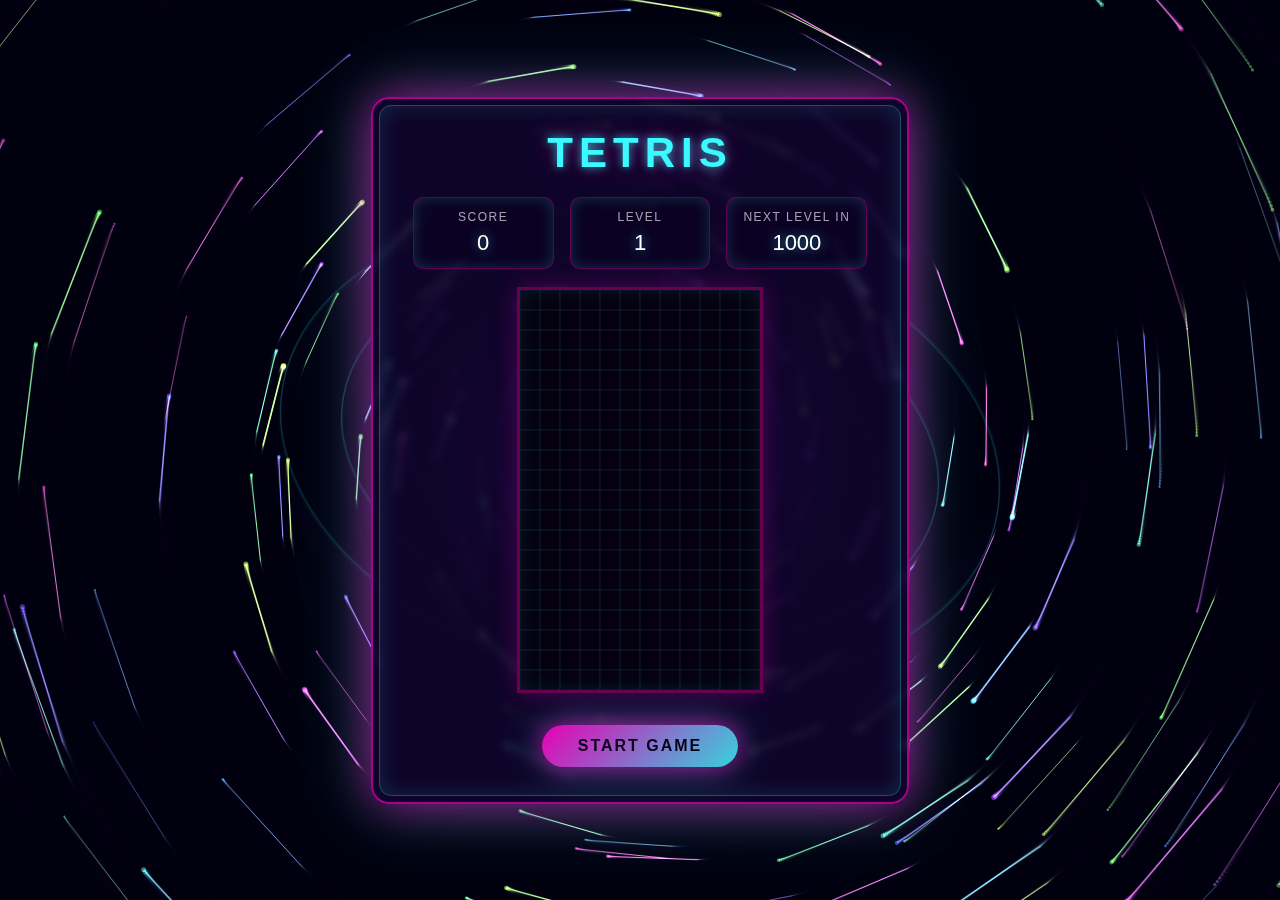
<file: index.html>
<!DOCTYPE html>
<html lang="en">
<head>
    <meta charset="UTF-8">
    <meta name="viewport" content="width=device-width, initial-scale=1.0">
    <title>Tetris Game</title>
    <style>
        :root {
            --neon-pink: #ff00c3;
            --neon-cyan: #3cf9ff;
            --deep-purple: #19003a;
            --night-sky: #05010a;
        }

        * {
            box-sizing: border-box;
        }

        body {
            font-family: 'Orbitron', 'Trebuchet MS', sans-serif;
            background-color: var(--night-sky);
            color: #f7f8ff;
            display: flex;
            justify-content: center;
            align-items: center;
            min-height: 100vh;
            margin: 0;
            overflow: hidden;
        }

        #galaxy-canvas {
            position: fixed;
            inset: 0;
            width: 100vw;
            height: 100vh;
            z-index: 0;
            pointer-events: none;
            background: radial-gradient(circle at center, rgba(12, 0, 36, 0.6), rgba(0, 0, 0, 0.9));
        }

        .game-container {
            position: relative;
            z-index: 2;
            display: flex;
            flex-direction: column;
            align-items: center;
            padding: 30px 40px 35px;
            background: rgba(18, 5, 48, 0.8);
            border-radius: 18px;
            border: 2px solid rgba(255, 0, 195, 0.65);
            box-shadow: 0 0 45px rgba(255, 0, 195, 0.55), 0 0 75px rgba(60, 249, 255, 0.35);
            backdrop-filter: blur(4px);
        }

        .game-container::before {
            content: "";
            position: absolute;
            inset: 6px;
            border-radius: 12px;
            border: 1px solid rgba(60, 249, 255, 0.3);
            pointer-events: none;
            box-shadow: inset 0 0 22px rgba(60, 249, 255, 0.15);
        }

        h1 {
            margin: 0 0 20px;
            font-size: 42px;
            letter-spacing: 6px;
            text-transform: uppercase;
            color: var(--neon-cyan);
            text-shadow: 0 0 10px rgba(60, 249, 255, 0.7), 0 0 25px rgba(255, 0, 195, 0.4);
            animation: titleGlow 4s ease-in-out infinite;
        }

        @keyframes titleGlow {
            0%, 100% {
                text-shadow: 0 0 10px rgba(60, 249, 255, 0.9), 0 0 30px rgba(255, 0, 195, 0.4);
                color: var(--neon-cyan);
            }
            50% {
                text-shadow: 0 0 20px rgba(255, 0, 195, 0.9), 0 0 45px rgba(60, 249, 255, 0.35);
                color: var(--neon-pink);
            }
        }

        .info-panel {
            display: grid;
            grid-template-columns: repeat(3, minmax(0, 1fr));
            gap: 16px;
            width: 100%;
            margin-bottom: 18px;
        }

        .info-card {
            background: rgba(10, 0, 32, 0.65);
            border-radius: 10px;
            padding: 12px 16px;
            border: 1px solid rgba(255, 0, 195, 0.35);
            box-shadow: inset 0 0 14px rgba(60, 249, 255, 0.18);
            display: flex;
            flex-direction: column;
            align-items: center;
            justify-content: center;
            min-width: 120px;
        }

        .info-card .label {
            font-size: 12px;
            letter-spacing: 1.5px;
            text-transform: uppercase;
            color: rgba(247, 248, 255, 0.65);
            margin-bottom: 6px;
        }

        .info-card .value {
            font-size: 22px;
            color: #ffffff;
            text-shadow: 0 0 12px rgba(60, 249, 255, 0.6);
        }

        .info-card.flash {
            animation: cardFlash 0.6s ease;
        }

        @keyframes cardFlash {
            0% {
                box-shadow: 0 0 32px rgba(60, 249, 255, 0.9), inset 0 0 24px rgba(255, 0, 195, 0.45);
                transform: translateY(-2px);
            }
            100% {
                box-shadow: inset 0 0 14px rgba(60, 249, 255, 0.18);
                transform: none;
            }
        }

        #tetris {
            background: rgba(0, 0, 0, 0.92);
            border: 3px solid rgba(255, 0, 195, 0.4);
            box-shadow: inset 0 0 25px rgba(60, 249, 255, 0.2), 0 0 22px rgba(255, 0, 195, 0.25);
            margin-bottom: 20px;
        }

        button {
            margin-top: 12px;
            padding: 12px 36px;
            font-size: 16px;
            font-weight: bold;
            letter-spacing: 2px;
            text-transform: uppercase;
            background: linear-gradient(135deg, rgba(255, 0, 195, 0.9), rgba(60, 249, 255, 0.85));
            color: #0b001a;
            border: none;
            border-radius: 999px;
            cursor: pointer;
            box-shadow: 0 0 25px rgba(255, 0, 195, 0.6), 0 0 45px rgba(60, 249, 255, 0.35);
            transition: transform 0.2s ease, box-shadow 0.2s ease;
        }

        button:hover {
            transform: translateY(-2px) scale(1.02);
            box-shadow: 0 0 35px rgba(255, 0, 195, 0.8), 0 0 65px rgba(60, 249, 255, 0.45);
        }

        button:focus {
            outline: none;
        }

        @media (max-width: 640px) {
            .game-container {
                padding: 24px;
            }

            .info-panel {
                grid-template-columns: 1fr;
            }

            h1 {
                font-size: 32px;
            }
        }
    </style>
</head>
<body>
    <canvas id="galaxy-canvas"></canvas>
    <div class="game-container">
        <h1>Tetris</h1>
        <div class="info-panel">
            <div class="info-card">
                <div class="label">Score</div>
                <div class="value" id="score">0</div>
            </div>
            <div class="info-card">
                <div class="label">Level</div>
                <div class="value" id="level">1</div>
            </div>
            <div class="info-card">
                <div class="label">Next Level In</div>
                <div class="value" id="next-level-points">1000</div>
            </div>
        </div>
        <canvas id="tetris" width="240" height="400"></canvas>
        <button id="start-button">Start Game</button>
    </div>

    <script>
        document.addEventListener('DOMContentLoaded', () => {
            const canvas = document.getElementById('tetris');
            const ctx = canvas.getContext('2d');
            const scoreElement = document.getElementById('score');
            const levelElement = document.getElementById('level');
            const nextLevelElement = document.getElementById('next-level-points');
            const startButton = document.getElementById('start-button');
            const galaxyCanvas = document.getElementById('galaxy-canvas');
            const galaxyCtx = galaxyCanvas.getContext('2d');

            const scoreCard = scoreElement.closest('.info-card');
            const levelCard = levelElement.closest('.info-card');
            const nextLevelCard = nextLevelElement.closest('.info-card');

            const ROWS = 20;
            const COLS = 12;
            const BLOCK_SIZE = 20;
            const EMPTY = 'transparent';

            const STAR_COUNT = 220;
            let stars = [];
            let galaxyWidth = window.innerWidth;
            let galaxyHeight = window.innerHeight;
            let pixelRatio = window.devicePixelRatio || 1;

            let board = [];
            let currentPiece = null;
            let score = 0;
            let level = 1;
            let gameOver = false;
            let intervalId = null;
            let audioCtx = null;

            const PIECES = [
                [I, '#3cf9ff'],
                [J, '#00b1ff'],
                [L, '#ff7b1c'],
                [O, '#ffeb3b'],
                [S, '#00ffb8'],
                [T, '#d76bff'],
                [Z, '#ff3c6f']
            ];

            function I() {
                return [
                    [0, 0, 0, 0],
                    [1, 1, 1, 1],
                    [0, 0, 0, 0],
                    [0, 0, 0, 0]
                ];
            }

            function J() {
                return [
                    [1, 0, 0],
                    [1, 1, 1],
                    [0, 0, 0]
                ];
            }

            function L() {
                return [
                    [0, 0, 1],
                    [1, 1, 1],
                    [0, 0, 0]
                ];
            }

            function O() {
                return [
                    [1, 1],
                    [1, 1]
                ];
            }

            function S() {
                return [
                    [0, 1, 1],
                    [1, 1, 0],
                    [0, 0, 0]
                ];
            }

            function T() {
                return [
                    [0, 1, 0],
                    [1, 1, 1],
                    [0, 0, 0]
                ];
            }

            function Z() {
                return [
                    [1, 1, 0],
                    [0, 1, 1],
                    [0, 0, 0]
                ];
            }

            function ensureAudioContext() {
                if (!audioCtx) {
                    const AudioContext = window.AudioContext || window.webkitAudioContext;
                    if (AudioContext) {
                        audioCtx = new AudioContext();
                    }
                } else if (audioCtx.state === 'suspended') {
                    audioCtx.resume();
                }
            }

            function playLineClearSound(rowsCleared) {
                if (!audioCtx) {
                    return;
                }

                const now = audioCtx.currentTime;

                for (let i = 0; i < rowsCleared; i++) {
                    const osc = audioCtx.createOscillator();
                    const gain = audioCtx.createGain();
                    osc.type = 'square';

                    const startTime = now + i * 0.12;
                    const baseFrequency = 320 + i * 110;

                    osc.frequency.setValueAtTime(baseFrequency, startTime);
                    osc.frequency.exponentialRampToValueAtTime(baseFrequency * 2, startTime + 0.1);

                    gain.gain.setValueAtTime(0.25, startTime);
                    gain.gain.exponentialRampToValueAtTime(0.001, startTime + 0.25);

                    osc.connect(gain).connect(audioCtx.destination);
                    osc.start(startTime);
                    osc.stop(startTime + 0.26);
                }
            }

            function flashCard(card) {
                if (!card) return;
                card.classList.remove('flash');
                void card.offsetWidth;
                card.classList.add('flash');
            }

            function resizeGalaxy() {
                pixelRatio = window.devicePixelRatio || 1;
                galaxyWidth = window.innerWidth;
                galaxyHeight = window.innerHeight;
                galaxyCanvas.width = galaxyWidth * pixelRatio;
                galaxyCanvas.height = galaxyHeight * pixelRatio;
                galaxyCanvas.style.width = '100vw';
                galaxyCanvas.style.height = '100vh';
                galaxyCtx.setTransform(pixelRatio, 0, 0, pixelRatio, 0, 0);
            }

            function createStars() {
                const blackHoleRadius = Math.min(galaxyWidth, galaxyHeight) * 0.18;
                const maxRadius = Math.sqrt(galaxyWidth * galaxyWidth + galaxyHeight * galaxyHeight) / 2;

                stars = Array.from({ length: STAR_COUNT }, () => {
                    const radius = blackHoleRadius + Math.random() * (maxRadius - blackHoleRadius);
                    return {
                        angle: Math.random() * Math.PI * 2,
                        radius,
                        speed: 0.002 + Math.random() * 0.004,
                        inwardSpeed: 0.02 + Math.random() * 0.04,
                        size: 0.6 + Math.random() * 1.8,
                        offset: Math.random() * Math.PI * 2,
                        maxRadius
                    };
                });
            }

            function animateGalaxy() {
                requestAnimationFrame(animateGalaxy);

                const width = galaxyWidth;
                const height = galaxyHeight;
                const cx = width / 2;
                const cy = height / 2;
                const blackHoleRadius = Math.min(width, height) * 0.18;
                const time = performance.now() * 0.001;

                galaxyCtx.fillStyle = 'rgba(3, 0, 18, 0.28)';
                galaxyCtx.fillRect(0, 0, width, height);

                const gradient = galaxyCtx.createRadialGradient(cx, cy, 0, cx, cy, blackHoleRadius * 1.6);
                gradient.addColorStop(0, 'rgba(0, 0, 0, 0.95)');
                gradient.addColorStop(0.45, 'rgba(24, 0, 56, 0.7)');
                gradient.addColorStop(1, 'rgba(0, 0, 0, 0)');
                galaxyCtx.fillStyle = gradient;
                galaxyCtx.beginPath();
                galaxyCtx.arc(cx, cy, blackHoleRadius * 1.6, 0, Math.PI * 2);
                galaxyCtx.fill();

                galaxyCtx.save();
                galaxyCtx.translate(cx, cy);
                galaxyCtx.rotate(time * 0.25);
                galaxyCtx.strokeStyle = 'rgba(60, 249, 255, 0.08)';
                galaxyCtx.lineWidth = 1.4;
                for (let i = 1; i <= 3; i++) {
                    galaxyCtx.beginPath();
                    galaxyCtx.ellipse(0, 0, blackHoleRadius * (1.1 + i * 0.38), blackHoleRadius * (0.6 + i * 0.28), 0, 0, Math.PI * 2);
                    galaxyCtx.stroke();
                }
                galaxyCtx.restore();

                galaxyCtx.save();
                galaxyCtx.globalCompositeOperation = 'lighter';

                stars.forEach((star) => {
                    star.angle += star.speed;
                    const pull = star.inwardSpeed + star.speed * 30;
                    star.radius -= pull;

                    if (star.radius < blackHoleRadius * 0.55) {
                        star.radius = blackHoleRadius + Math.random() * (star.maxRadius - blackHoleRadius);
                        star.angle = Math.random() * Math.PI * 2;
                    }

                    const x = cx + Math.cos(star.angle) * star.radius;
                    const y = cy + Math.sin(star.angle) * star.radius;
                    const doppler = Math.sin(star.angle + time * 3 + star.offset);
                    const hue = 200 + doppler * 120;
                    const alpha = 0.45 + (1 - star.radius / star.maxRadius) * 0.4;
                    const size = star.size * (1 + (blackHoleRadius / Math.max(star.radius, 1)) * 0.5);

                    galaxyCtx.beginPath();
                    galaxyCtx.fillStyle = `hsla(${hue}, 90%, 65%, ${alpha})`;
                    galaxyCtx.arc(x, y, size, 0, Math.PI * 2);
                    galaxyCtx.fill();

                    galaxyCtx.beginPath();
                    galaxyCtx.strokeStyle = `hsla(${hue}, 90%, 75%, ${alpha * 0.5})`;
                    galaxyCtx.lineWidth = size * 0.6;
                    galaxyCtx.moveTo(x, y);
                    galaxyCtx.lineTo(
                        cx + Math.cos(star.angle - 0.22) * (star.radius + size * 4),
                        cy + Math.sin(star.angle - 0.22) * (star.radius + size * 4)
                    );
                    galaxyCtx.stroke();
                });

                galaxyCtx.restore();

                galaxyCtx.beginPath();
                galaxyCtx.lineWidth = 2.2;
                galaxyCtx.strokeStyle = 'rgba(60, 249, 255, 0.22)';
                galaxyCtx.arc(cx, cy, blackHoleRadius * 0.88, 0, Math.PI * 2);
                galaxyCtx.stroke();
            }

            function createBoard() {
                board = Array.from({ length: ROWS }, () => Array(COLS).fill(EMPTY));
            }

            function drawSquare(x, y, color) {
                const px = x * BLOCK_SIZE;
                const py = y * BLOCK_SIZE;

                if (color === EMPTY) {
                    ctx.fillStyle = 'rgba(8, 0, 25, 0.55)';
                    ctx.fillRect(px, py, BLOCK_SIZE, BLOCK_SIZE);
                    ctx.strokeStyle = 'rgba(60, 249, 255, 0.08)';
                    ctx.strokeRect(px, py, BLOCK_SIZE, BLOCK_SIZE);
                    return;
                }

                ctx.fillStyle = color;
                ctx.fillRect(px, py, BLOCK_SIZE, BLOCK_SIZE);

                const highlight = ctx.createLinearGradient(px, py, px + BLOCK_SIZE, py + BLOCK_SIZE);
                highlight.addColorStop(0, 'rgba(255, 255, 255, 0.35)');
                highlight.addColorStop(0.3, 'rgba(255, 255, 255, 0.12)');
                highlight.addColorStop(1, 'rgba(255, 255, 255, 0)');
                ctx.fillStyle = highlight;
                ctx.fillRect(px, py, BLOCK_SIZE, BLOCK_SIZE);

                const gloss = ctx.createLinearGradient(px, py, px, py + BLOCK_SIZE);
                gloss.addColorStop(0, 'rgba(255, 255, 255, 0.22)');
                gloss.addColorStop(0.6, 'rgba(255, 255, 255, 0)');
                ctx.fillStyle = gloss;
                ctx.fillRect(px, py, BLOCK_SIZE, BLOCK_SIZE / 1.8);

                ctx.lineWidth = 1.2;
                ctx.strokeStyle = 'rgba(12, 0, 32, 0.85)';
                ctx.strokeRect(px, py, BLOCK_SIZE, BLOCK_SIZE);
            }

            function drawBoard() {
                for (let r = 0; r < ROWS; r++) {
                    for (let c = 0; c < COLS; c++) {
                        drawSquare(c, r, board[r][c]);
                    }
                }
            }

            function randomPiece() {
                const randomIndex = Math.floor(Math.random() * PIECES.length);
                const [pieceFunction, color] = PIECES[randomIndex];
                const shape = pieceFunction();

                return {
                    shape,
                    color,
                    x: Math.floor(COLS / 2) - Math.floor(shape[0].length / 2),
                    y: 0
                };
            }

            function drawPiece() {
                for (let r = 0; r < currentPiece.shape.length; r++) {
                    for (let c = 0; c < currentPiece.shape[r].length; c++) {
                        if (currentPiece.shape[r][c]) {
                            drawSquare(currentPiece.x + c, currentPiece.y + r, currentPiece.color);
                        }
                    }
                }
            }

            function moveDown() {
                if (!collision(0, 1)) {
                    currentPiece.y++;
                } else {
                    lockPiece();
                    removeRows();
                    currentPiece = randomPiece();

                    if (collision(0, 0)) {
                        gameOver = true;
                        currentPiece = null;
                        if (intervalId) {
                            clearInterval(intervalId);
                            intervalId = null;
                        }
                        startButton.textContent = 'Play Again';
                        startButton.style.display = 'inline-block';
                        setTimeout(() => alert(`Game Over! Your score: ${score}`), 50);
                    }
                }
            }

            function moveLeft() {
                if (!collision(-1, 0)) {
                    currentPiece.x--;
                }
            }

            function moveRight() {
                if (!collision(1, 0)) {
                    currentPiece.x++;
                }
            }

            function rotate() {
                const rotated = [];
                const N = currentPiece.shape.length;

                for (let i = 0; i < N; i++) {
                    rotated[i] = [];
                    for (let j = 0; j < N; j++) {
                        rotated[i][j] = currentPiece.shape[N - j - 1][i];
                    }
                }

                const piece = JSON.parse(JSON.stringify(currentPiece));
                piece.shape = rotated;

                if (!collision(0, 0, piece)) {
                    currentPiece = piece;
                }
            }

            function collision(xOffset, yOffset, piece = currentPiece) {
                for (let r = 0; r < piece.shape.length; r++) {
                    for (let c = 0; c < piece.shape[r].length; c++) {
                        if (!piece.shape[r][c]) continue;

                        const newX = piece.x + c + xOffset;
                        const newY = piece.y + r + yOffset;

                        if (newX < 0 || newX >= COLS || newY >= ROWS) {
                            return true;
                        }

                        if (newY < 0) continue;

                        if (board[newY][newX] !== EMPTY) {
                            return true;
                        }
                    }
                }
                return false;
            }

            function lockPiece() {
                for (let r = 0; r < currentPiece.shape.length; r++) {
                    for (let c = 0; c < currentPiece.shape[r].length; c++) {
                        if (!currentPiece.shape[r][c]) continue;

                        if (currentPiece.y + r < 0) {
                            gameOver = true;
                            continue;
                        }

                        board[currentPiece.y + r][currentPiece.x + c] = currentPiece.color;
                    }
                }
            }

            function removeRows() {
                let rowsCleared = 0;

                for (let r = ROWS - 1; r >= 0; r--) {
                    if (board[r].every(cell => cell !== EMPTY)) {
                        rowsCleared++;
                        for (let y = r; y > 0; y--) {
                            board[y] = [...board[y - 1]];
                        }
                        board[0] = Array(COLS).fill(EMPTY);
                        r++;
                    }
                }

                if (rowsCleared > 0) {
                    const previousLevel = level;
                    score += rowsCleared * 100 * level;
                    level = Math.floor(score / 1000) + 1;
                    updateLevelInfo();
                    playLineClearSound(rowsCleared);
                    flashCard(scoreCard);
                    flashCard(nextLevelCard);

                    if (level !== previousLevel) {
                        flashCard(levelCard);
                    }

                    updateDropSpeed();
                }
            }

            function updateLevelInfo() {
                scoreElement.textContent = score;
                levelElement.textContent = level;
                const nextThreshold = level * 1000;
                const remaining = Math.max(0, nextThreshold - score);
                nextLevelElement.textContent = remaining.toString();
            }

            function updateDropSpeed() {
                const dropInterval = Math.max(120, 1000 / level);
                if (intervalId) {
                    clearInterval(intervalId);
                }
                intervalId = setInterval(gameLoop, dropInterval);
            }

            function startGame() {
                createBoard();
                currentPiece = randomPiece();
                score = 0;
                level = 1;
                gameOver = false;
                updateLevelInfo();
                ctx.clearRect(0, 0, canvas.width, canvas.height);
                drawBoard();
                drawPiece();
                updateDropSpeed();
                startButton.style.display = 'none';
                startButton.textContent = 'Restart';
            }

            function gameLoop() {
                if (gameOver || !currentPiece) {
                    return;
                }

                ctx.clearRect(0, 0, canvas.width, canvas.height);
                drawBoard();
                drawPiece();
                moveDown();
            }

            document.addEventListener('keydown', (e) => {
                if (gameOver || !currentPiece) return;

                const controlKeys = [32, 37, 38, 39, 40];
                if (controlKeys.includes(e.keyCode)) {
                    e.preventDefault();
                }

                switch (e.keyCode) {
                    case 37:
                        moveLeft();
                        break;
                    case 38:
                        rotate();
                        break;
                    case 39:
                        moveRight();
                        break;
                    case 40:
                        moveDown();
                        break;
                    case 32:
                        while (!collision(0, 1)) {
                            currentPiece.y++;
                        }
                        moveDown();
                        break;
                }

                ctx.clearRect(0, 0, canvas.width, canvas.height);
                drawBoard();
                if (currentPiece) {
                    drawPiece();
                }
            });

            startButton.addEventListener('click', () => {
                ensureAudioContext();
                startGame();
            });

            window.addEventListener('resize', () => {
                resizeGalaxy();
                createStars();
            });

            resizeGalaxy();
            createStars();
            animateGalaxy();
            createBoard();
            drawBoard();
            updateLevelInfo();
        });
    </script>
</body>
</html>
</file>
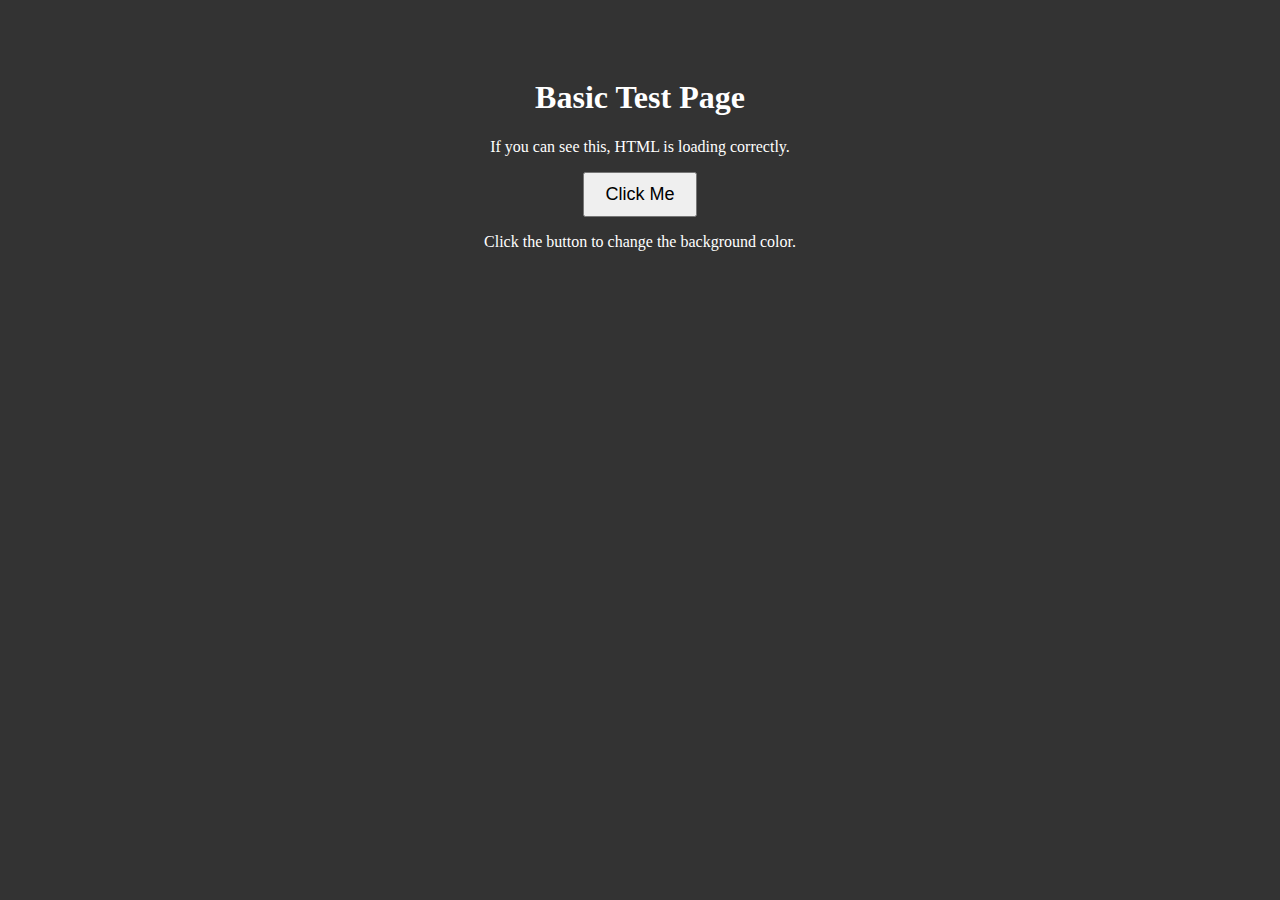
<file: basic-test.html>
<!DOCTYPE html>
<html>
<head>
    <title>Basic Test</title>
    <style>
        body { background-color: #333; color: white; text-align: center; padding-top: 50px; }
        button { padding: 10px 20px; font-size: 18px; }
    </style>
</head>
<body>
    <h1>Basic Test Page</h1>
    <p>If you can see this, HTML is loading correctly.</p>
    <button onclick="document.body.style.backgroundColor='green'">Click Me</button>
    <p>Click the button to change the background color.</p>
</body>
</html>
</file>
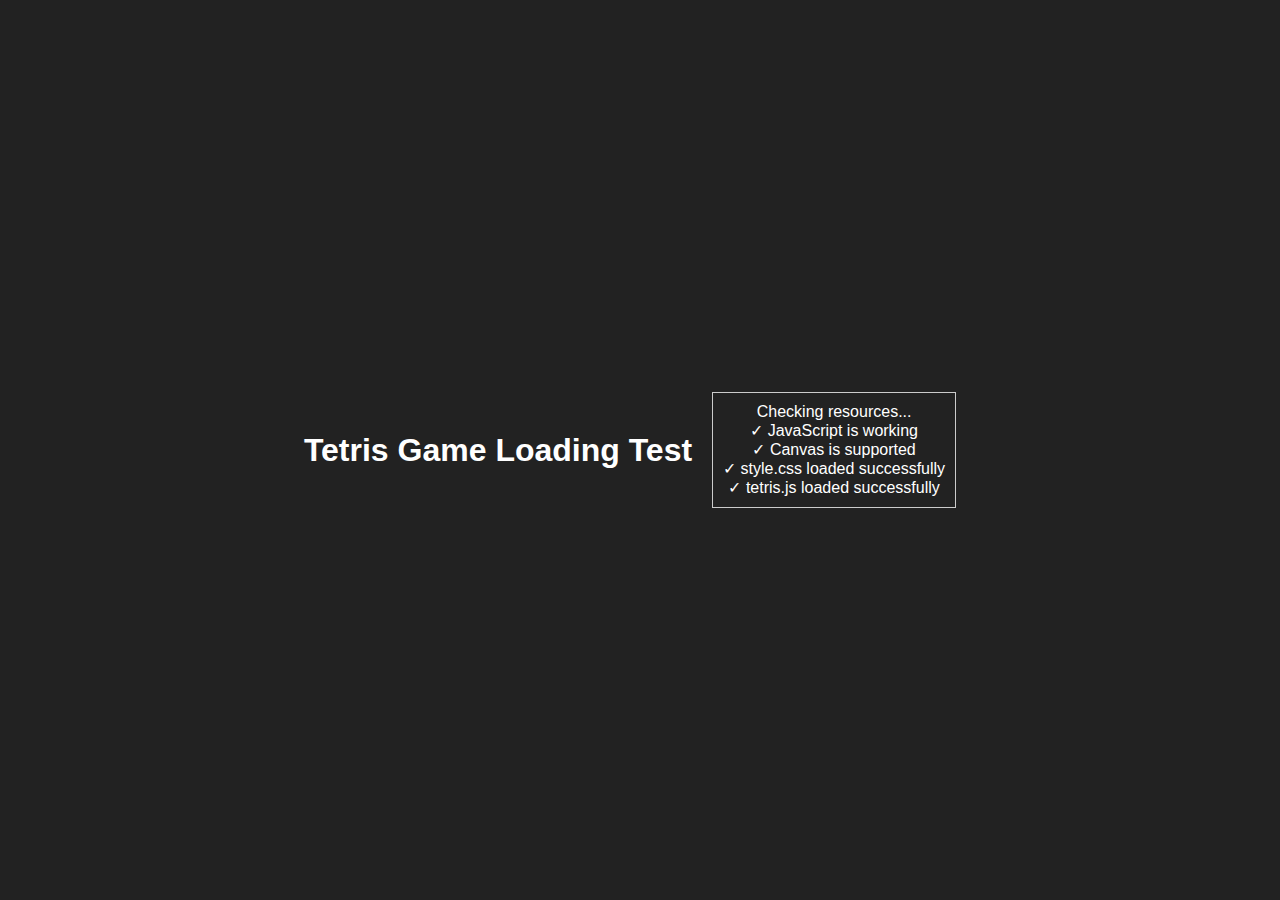
<file: test.html>
<!DOCTYPE html>
<html lang="en">
<head>
    <meta charset="UTF-8">
    <meta name="viewport" content="width=device-width, initial-scale=1.0">
    <title>Tetris Game Test</title>
    <style>
        body {
            font-family: Arial, sans-serif;
            text-align: center;
            padding: 20px;
        }
        .status {
            margin: 20px;
            padding: 10px;
            border: 1px solid #ccc;
        }
    </style>
</head>
<body>
    <h1>Tetris Game Loading Test</h1>
    <div class="status" id="status">Checking resources...</div>
    
    <script>
        const status = document.getElementById('status');
        
        // Test if JavaScript is working
        status.innerHTML += "<p>✓ JavaScript is working</p>";
        
        // Check if tetris.js exists
        const scriptTest = document.createElement('script');
        scriptTest.src = 'js/tetris.js';
        scriptTest.onload = function() {
            status.innerHTML += "<p>✓ tetris.js loaded successfully</p>";
        };
        scriptTest.onerror = function() {
            status.innerHTML += "<p>❌ Could not load tetris.js</p>";
        };
        document.body.appendChild(scriptTest);
        
        // Check if style.css exists
        const linkTest = document.createElement('link');
        linkTest.rel = 'stylesheet';
        linkTest.href = 'css/style.css';
        linkTest.onload = function() {
            status.innerHTML += "<p>✓ style.css loaded successfully</p>";
        };
        linkTest.onerror = function() {
            status.innerHTML += "<p>❌ Could not load style.css</p>";
        };
        document.head.appendChild(linkTest);
        
        // Check canvas support
        const canvasTest = document.createElement('canvas');
        if (canvasTest.getContext) {
            status.innerHTML += "<p>✓ Canvas is supported</p>";
        } else {
            status.innerHTML += "<p>❌ Canvas is not supported</p>";
        }
    </script>
</body>
</html>
</file>
